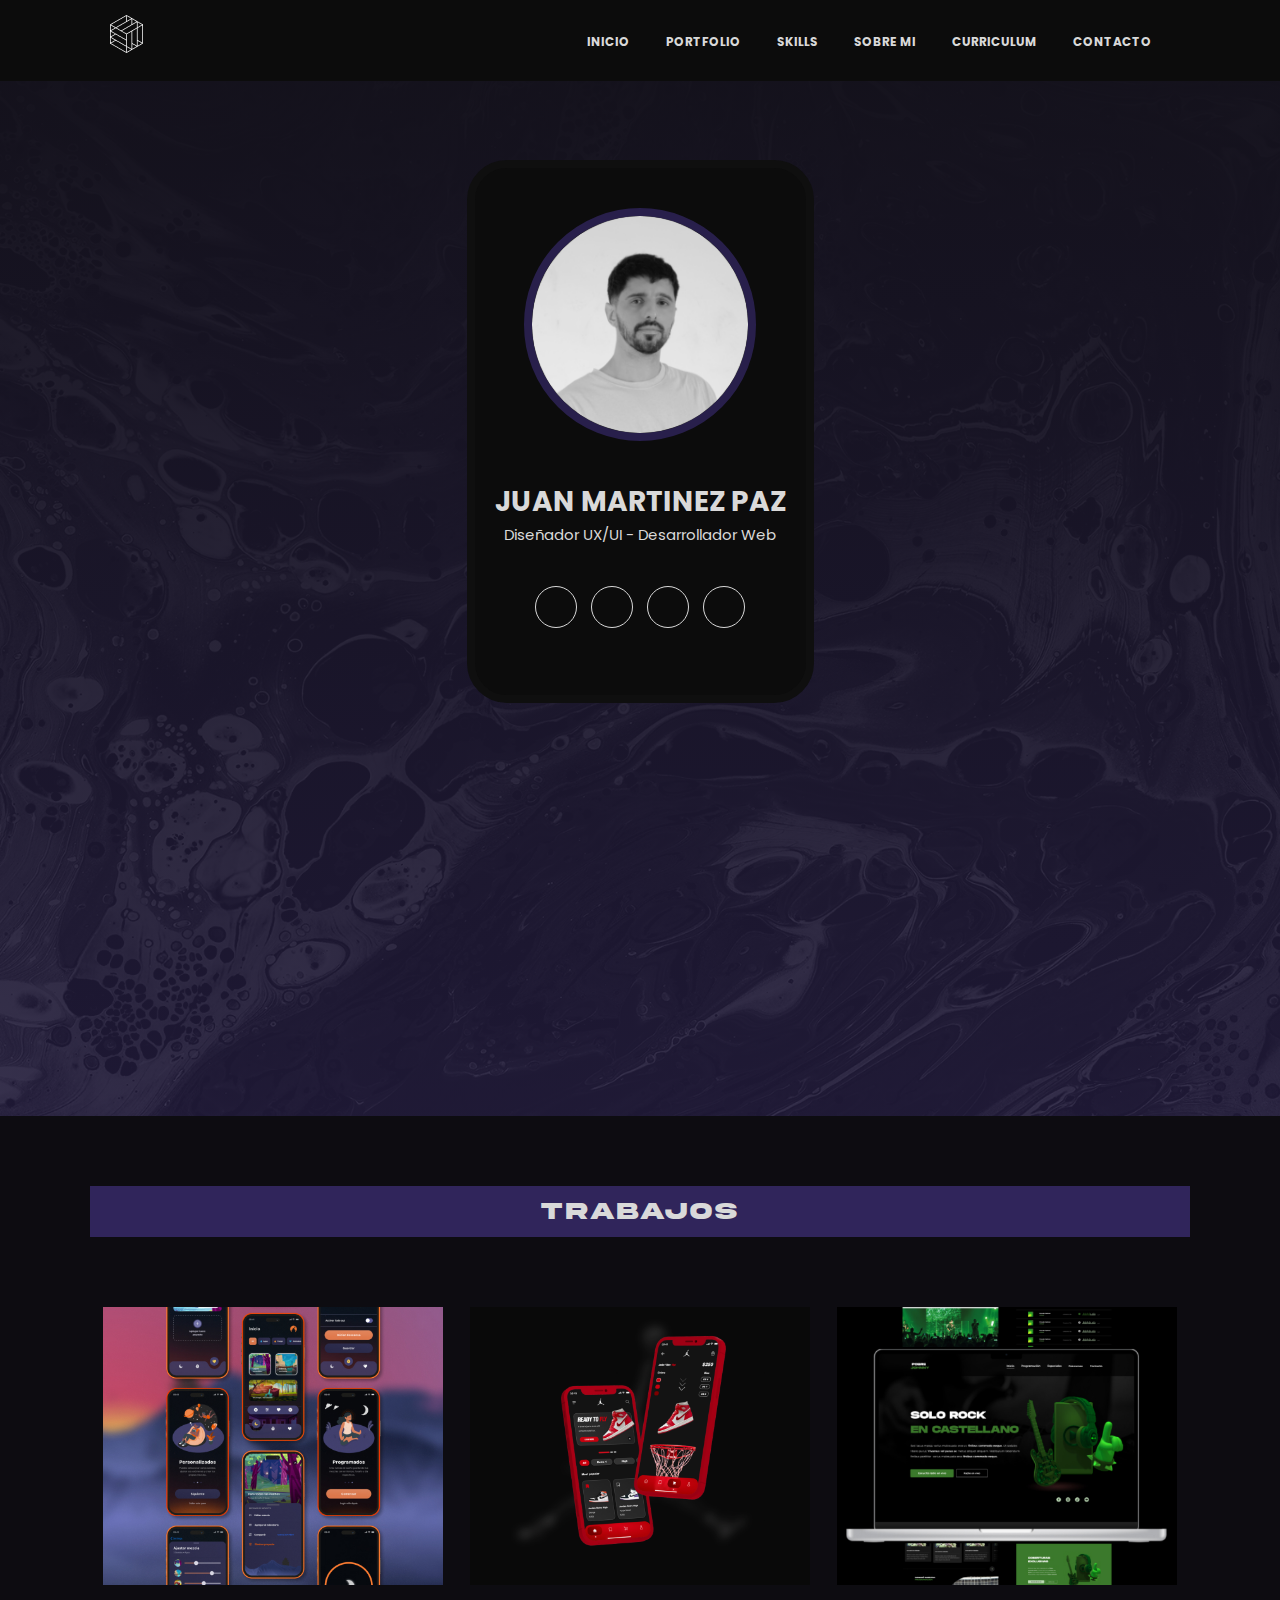
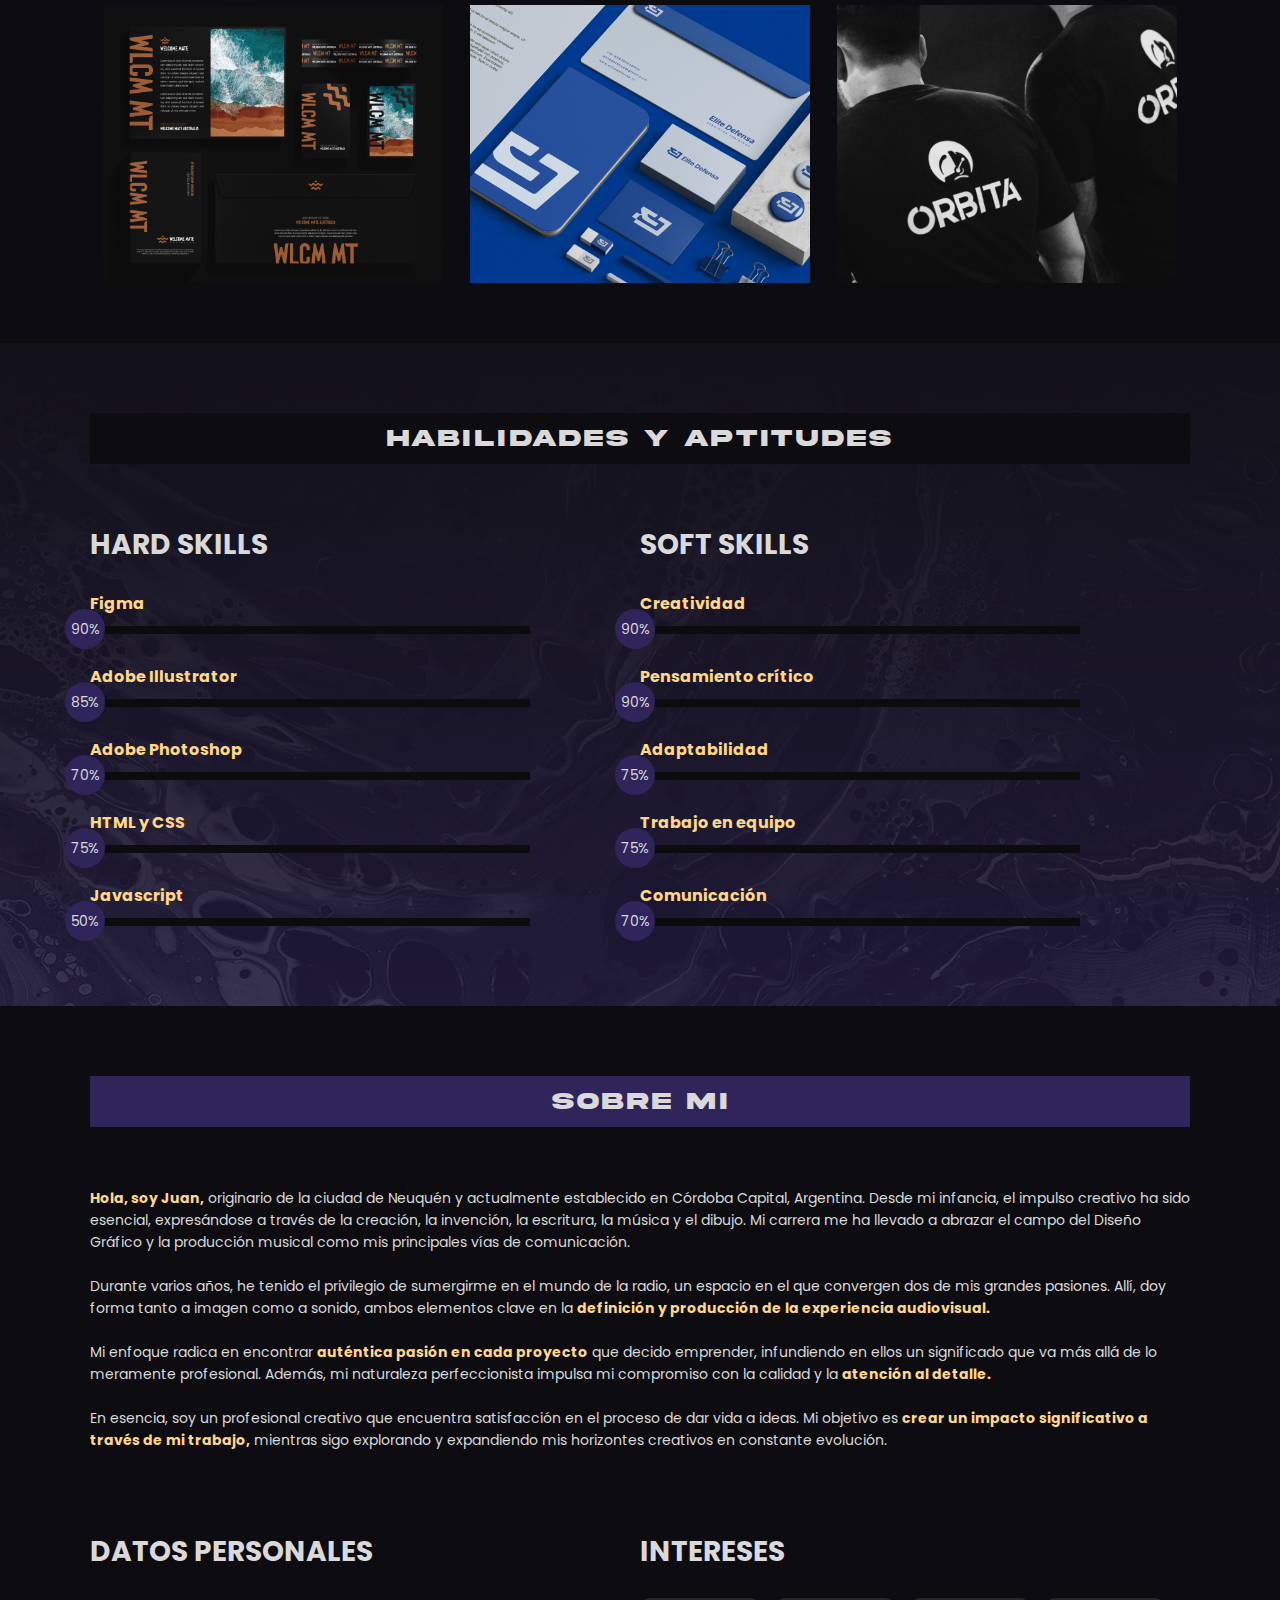
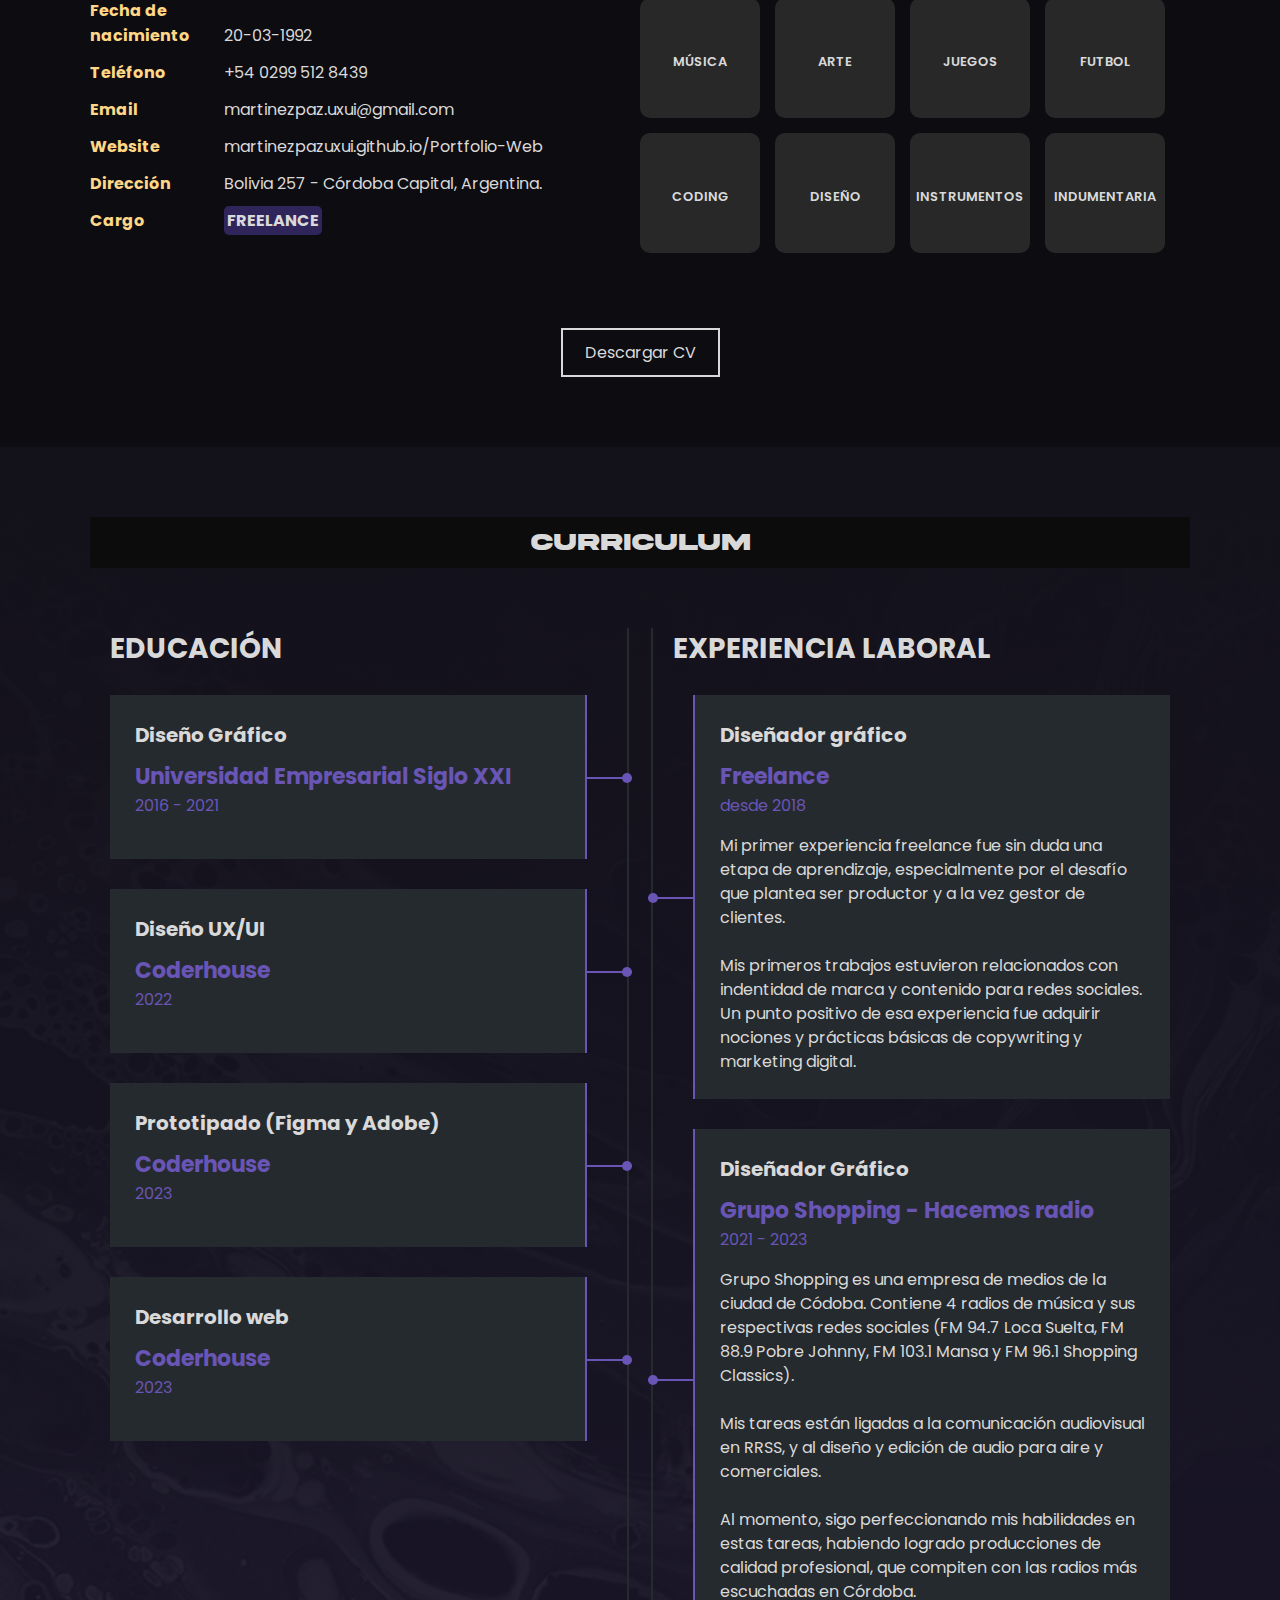
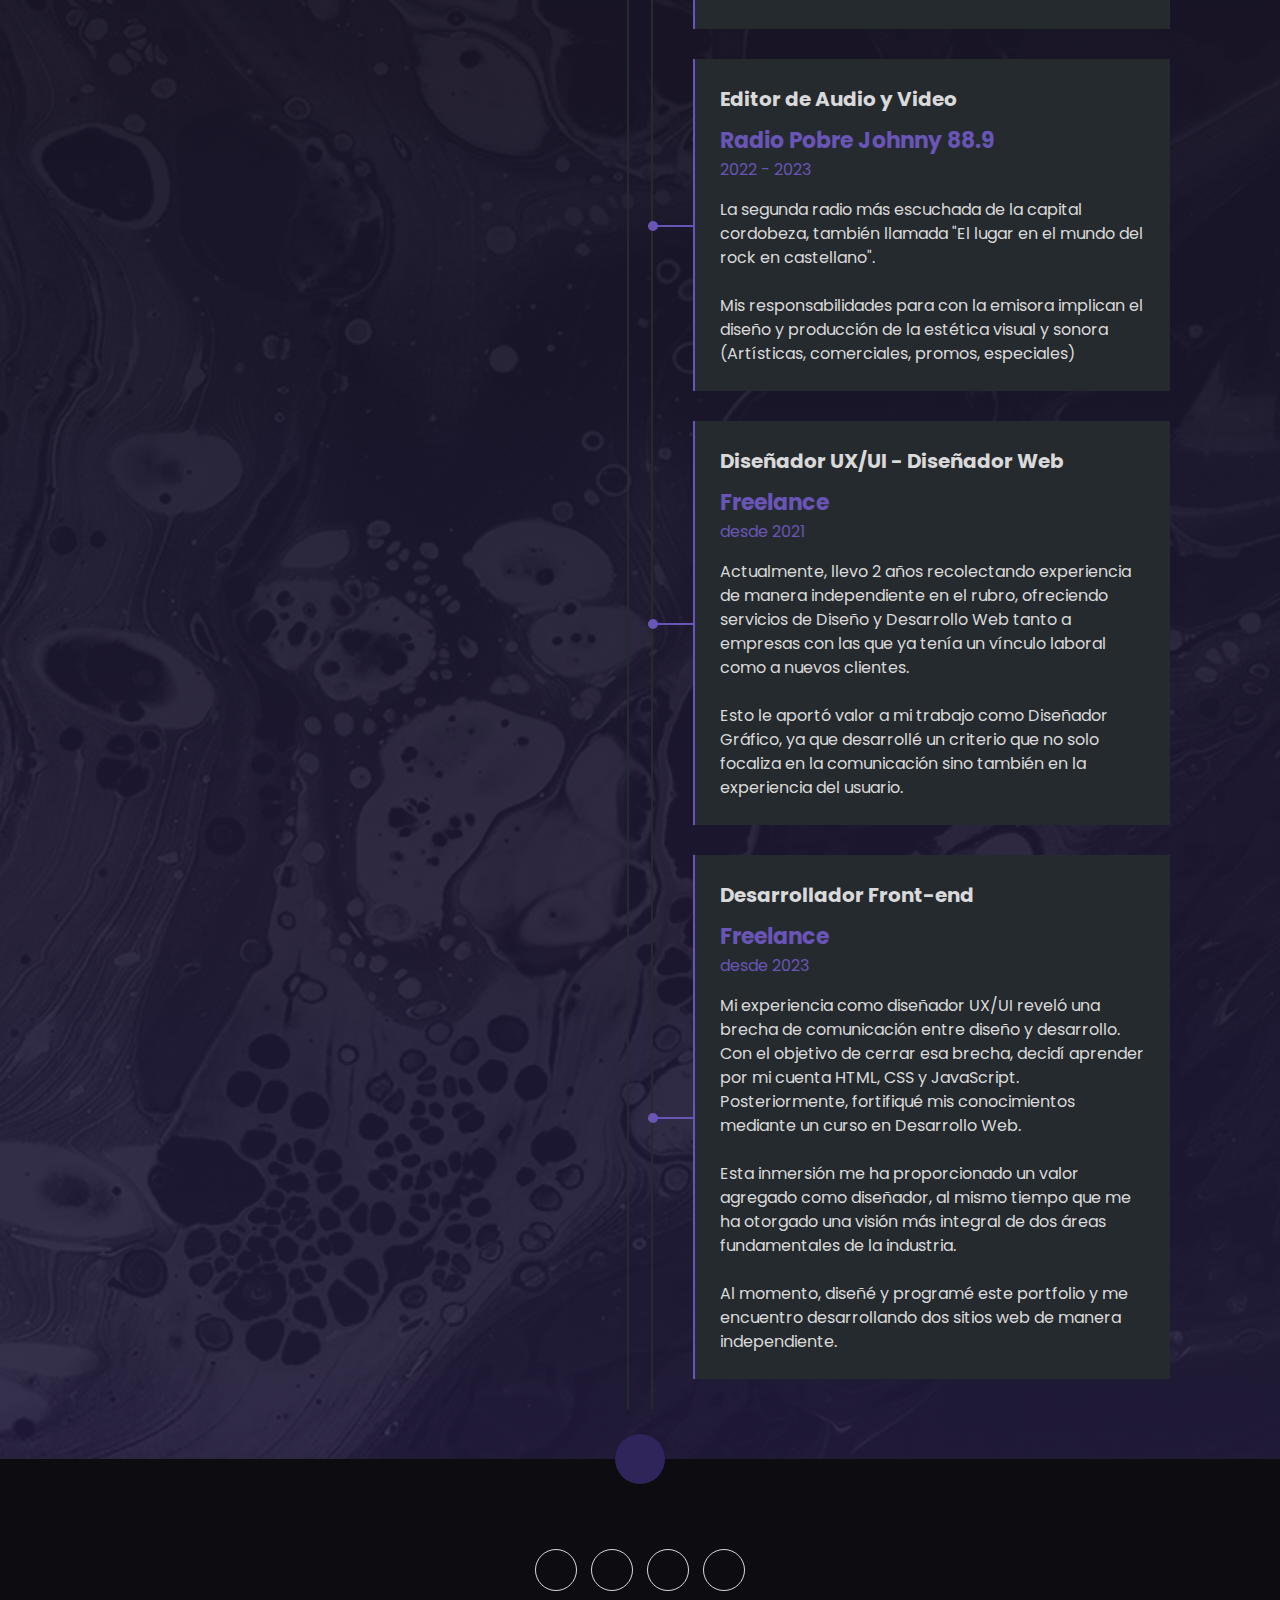
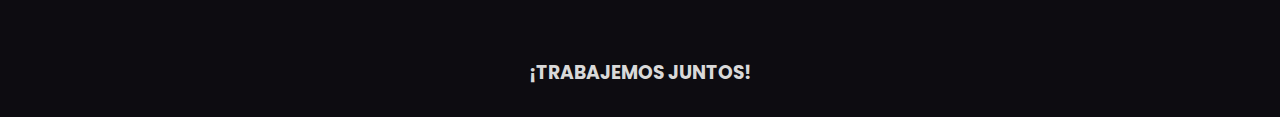
<file: index.html>
<!DOCTYPE html>
<html lang="es">

<head>
    <meta charset="UTF-8">
    <meta http-equiv="X-UA-Compatible" content="IE_edge">
    <meta name="viewport" content="width=device-width, initial-scale=1.0">
    <link rel="stylesheet" href="https://cdnjs.cloudflare.com/ajax/libs/font-awesome/6.4.2/css/all.min.css"
        integrity="sha512-z3gLpd7yknf1YoNbCzqRKc4qyor8gaKU1qmn+CShxbuBusANI9QpRohGBreCFkKxLhei6S9CQXFEbbKuqLg0DA=="
        crossorigin="anonymous" referrerpolicy="no-referrer" />
    <title>Portfolio-personal</title>
    <link rel="stylesheet" href="estilo.css">
</head>

<body>
    <!-- MENÚ ENCABEZADO -->
    <div class="contenedor-header">
        <header>
            <div class="logo">
                <a href="#"><img src="img/09_About-me/Vector.png" alt="Logo"></a>
            </div>
            <nav id="nav">
                <ul>
                    <li><a href="#inicio" onclick="seleccionar()">INICIO</a></li>
                    <li><a href="#portfolio" onclick="seleccionar()">PORTFOLIO</a></li>
                    <li><a href="#skills" onclick="seleccionar()">SKILLS</a></li>
                    <li><a href="#sobremi" onclick="seleccionar()">SOBRE MI</a></li>
                    <li><a href="#curriculum" onclick="seleccionar()">CURRICULUM</a></li>
                    <li><a href="#contacto" onclick="seleccionar()">CONTACTO</a></li>
                </ul>
            </nav>
            <div class="nav-responsive" onclick="mostrarOcultarMenu()">
                <i class="fa-solid fa-bars"></i>
            </div>
        </header>
    </div>

    <!-- SECCIÓN INICIO -->
    <section id="inicio" class="inicio">
        <div class="contenido-banner">
            <div class="contenedor-img">
                <img src="img/09_About-me/hero.png" alt="Profile-picture">
            </div>
            <h1>JUAN MARTINEZ PAZ</h1>
            <h2>Diseñador UX/UI - Desarrollador Web</h2>
            <div class="redes">
                <a
                    href="https://www.linkedin.com/public-profile/settings?trk=d_flagship3_profile_self_view_public_profile"><i
                        class="fa-brands fa-linkedin-in"></i></a>
                <a href="https://www.behance.net/juanmmartinez2"><i class="fa-brands fa-behance"></i></a>
                <a href="https://github.com/martinezpazuxui"><i class="fa-brands fa-github"></i></a>
                <a href="https://wa.me/54299155128439"><i class="fa-brands fa-whatsapp"></i></a>
            </div>
        </div>
    </section>

    <!-- SECCIÓN PORTFOLIO -->
    <section id="portfolio" class="portfolio">
        <div class="contenido-seccion">
            <h2>TRABAJOS</h2>
            <div class="galeria">
                <div class="proyecto"
                    onclick="irA('https://www.behance.net/gallery/173098505/SLEEP-TEMPLE-UXUI-Design-Proyect')">
                    <img src="img/01_Sleep-temple/sleep-temple-work-image.jpg" alt="">
                    <div class="overlay">
                        <h3>SLEEP TEMPLE</h3>
                        <p>UX/UI Case study</p>
                    </div>
                </div>
                <div class="proyecto" onclick="irA('https://www.behance.net/gallery/175280451/Air-Jordan-UXUI-DESIGN')">
                    <img src="img/03_Ready-to-fly/img-rtf.png" alt="">
                    <div class="overlay">
                        <h3>READY TO FLY</h3>
                        <p>UX/UI Concept</p>
                    </div>
                </div>
                <div class="proyecto" onclick="irA('https://martinezpazuxui.github.io/PF-Martinez-Paz/')">
                    <img src="img/02_Pobre-johnny/img-pj.png" alt="">
                    <div class="overlay">
                        <h3>POBRE JOHNNY - 88.9</h3>
                        <p>Web Design Case study</p>
                    </div>
                </div>
                <div class="proyecto"
                    onclick="irA('https://www.behance.net/gallery/173778437/Welcome-Mate-Australia-Brand-Identity')">
                    <img src="img/06_Welcome-mate/img-wlcm.png" alt="">
                    <div class="overlay">
                        <h3>WELCOME MATE</h3>
                        <p>Brand Design</p>
                    </div>
                </div>
                <div class="proyecto" onclick="irA('https://www.behance.net/gallery/166919647/Branding-Proyect-Estudio-Juridico')">
                    <img src="img/07_Elite-defensa/img-elite.png" alt="">
                    <div class="overlay">
                        <h3>ELITE DEFENSA</h3>
                        <p>Brand Design</p>
                    </div>
                </div>
                <div class="proyecto" onclick="irA('https://enlace1.com')">
                    <img src="img/04_Orbita/img-orbita.png" alt="">
                    <div class="overlay">
                        <h3>ÓRBITA</h3>
                        <p>Brand Design</p>
                    </div>
                </div>
            </div>
        </div>
    </section>

    <!-- CLICKS -->
    <script>
        function irA(enlace) {
            window.open(enlace, '_blank')
        }
    </script>

    <!-- SECCION SKILLS -->
    <section class="skills" id="skills">
        <div class="contenido-seccion">
            <h2>HABILIDADES Y APTITUDES</h2>
            <div class="fila">
                <!-- Hard Skills -->
                <div class="col">
                    <h3>HARD SKILLS</h3>
                    <div class="skill">
                        <span>Figma</span>
                        <div class="barra-skill">
                            <div class="progreso figma">
                                <span>90%</span>
                            </div>
                        </div>
                    </div>
                    <div class="skill">
                        <span>Adobe Illustrator</span>
                        <div class="barra-skill">
                            <div class="progreso illustrator">
                                <span>85%</span>
                            </div>
                        </div>
                    </div>
                    <div class="skill">
                        <span>Adobe Photoshop</span>
                        <div class="barra-skill">
                            <div class="progreso photoshop">
                                <span>70%</span>
                            </div>
                        </div>
                    </div>
                    <div class="skill">
                        <span>HTML y CSS</span>
                        <div class="barra-skill">
                            <div class="progreso htmlcss">
                                <span>75%</span>
                            </div>
                        </div>
                    </div>
                    <div class="skill">
                        <span>Javascript</span>
                        <div class="barra-skill">
                            <div class="progreso javascript">
                                <span>50%</span>
                            </div>
                        </div>
                    </div>
                </div>
                <!-- SOFT Skills -->
                <div class="col">
                    <h3>SOFT SKILLS</h3>
                    <div class="skill">
                        <span>Creatividad</span>
                        <div class="barra-skill">
                            <div class="progreso creatividad">
                                <span>90%</span>
                            </div>
                        </div>
                    </div>
                    <div class="skill">
                        <span>Pensamiento crítico</span>
                        <div class="barra-skill">
                            <div class="progreso pensamiento-critico">
                                <span>90%</span>
                            </div>
                        </div>
                    </div>
                    <div class="skill">
                        <span>Adaptabilidad</span>
                        <div class="barra-skill">
                            <div class="progreso adaptabilidad">
                                <span>75%</span>
                            </div>
                        </div>
                    </div>
                    <div class="skill">
                        <span>Trabajo en equipo</span>
                        <div class="barra-skill">
                            <div class="progreso trabajo-equipo">
                                <span>75%</span>
                            </div>
                        </div>
                    </div>
                    <div class="skill">
                        <span>Comunicación</span>
                        <div class="barra-skill">
                            <div class="progreso comunicacion">
                                <span>70%</span>
                            </div>
                        </div>
                    </div>
                </div>
            </div>
        </div>
    </section>

    <!-- SECCIÓN SOBRE MI -->
    <section id="sobremi" class="sobremi">
        <div class="contenido-seccion">
            <h2>SOBRE MI</h2>
            <p><span>Hola, soy Juan,</span> originario de la ciudad de Neuquén y actualmente establecido en Córdoba
                Capital,
                Argentina. Desde mi infancia, el impulso creativo ha sido esencial, expresándose a
                través de la creación, la invención, la escritura, la música y el dibujo. Mi carrera me ha
                llevado a abrazar el campo del Diseño Gráfico y la producción musical como mis principales vías de
                comunicación.<br><br>Durante varios años, he tenido el privilegio de sumergirme en el mundo de la radio,
                un
                espacio en el que convergen dos de mis grandes pasiones. Allí, doy forma tanto a imagen como a
                sonido, ambos elementos clave en la <span>definición y producción de la experiencia
                    audiovisual.</span><br><br>Mi
                enfoque radica en encontrar <span>auténtica pasión en cada proyecto</span> que decido emprender,
                infundiendo en ellos
                un significado que va más allá de lo meramente profesional. Además, mi naturaleza perfeccionista impulsa
                mi compromiso con la calidad y la <span>atención al detalle.</span><br><br>En esencia, soy un
                profesional creativo
                que encuentra satisfacción en el proceso de dar vida a ideas. Mi objetivo es <span>crear un impacto
                    significativo a
                    través de mi trabajo,</span> mientras sigo explorando y expandiendo mis horizontes creativos en
                constante
                evolución. </p>

            <div class="fila">
                <!-- datos personales -->
                <div class="col">
                    <h3 class="none">DATOS PERSONALES</h3>
                    <ul>
                        <li>
                            <strong>Fecha de nacimiento</strong>
                            20-03-1992
                        </li>
                        <li>
                            <strong>Teléfono</strong>
                            +54 0299 512 8439
                        </li>
                        <li>
                            <strong>Email</strong>
                            martinezpaz.uxui@gmail.com
                        </li>
                        <li>
                            <strong>Website</strong>
                            martinezpazuxui.github.io/Portfolio-Web
                        </li>
                        <li>
                            <strong>Dirección</strong>
                            Bolivia 257 - Córdoba Capital, Argentina.
                        </li>
                        <li>
                            <strong>Cargo</strong>
                            <span>FREELANCE</span>
                        </li>
                    </ul>
                </div>

                <!-- intereses -->
                <div class="col">
                    <h3>INTERESES</h3>
                    <div class="contenedor-intereses">
                        <div class="interes">
                            <i class="fa-solid fa-headphones"></i>
                            <span>MÚSICA</span>
                        </div>
                        <div class="interes">
                            <i class="fa-solid fa-palette"></i>
                            <span>ARTE</span>
                        </div>
                        <div class="interes">
                            <i class="fa-solid fa-gamepad"></i>
                            <span>JUEGOS</span>
                        </div>
                        <div class="interes">
                            <i class="fa-solid fa-futbol"></i>
                            <span>FUTBOL</span>
                        </div>
                        <div class="interes">
                            <i class="fa-solid fa-code-fork"></i>
                            <span>CODING</span>
                        </div>
                        <div class="interes">
                            <i class="fa-solid fa-pen"></i>
                            <span>DISEÑO</span>
                        </div>
                        <div class="interes">
                            <i class="fa-solid fa-guitar"></i>
                            <span>INSTRUMENTOS</span>
                        </div>
                        <div class="interes">
                            <i class="fa-solid fa-vest-patches"></i>
                            <span>INDUMENTARIA</span>
                        </div>
                    </div>
                </div>
            </div>
            <button>
                Descargar CV <i class="fa-solid fa-download"></i>
                <span class="overlay"></span>
            </button>
        </div>
    </section>

    <!-- SECCIÓN CURRICULUM -->
    <section id="curriculum" class="curriculum">
        <div class="contenido-seccion">
            <h2>CURRICULUM</h2>
            <div class="fila">
                <div class="col izquierda">
                    <h3>EDUCACIÓN</h3>
                    <div class="item izq">
                        <h4>Diseño Gráfico</h4>
                        <span class="casa">Universidad Empresarial Siglo XXI</span>
                        <span class="flecha">2016 - 2021</span>
                        <p>
                        </p>
                        <div class="conectori">
                            <div class="circuloi"></div>
                        </div>
                    </div>
                    <div class="item izq">
                        <h4>Diseño UX/UI</h4>
                        <span class="casa">Coderhouse</span>
                        <span class="flecha">2022</span>
                        <p>
                        </p>
                        <div class="conectori">
                            <div class="circuloi"></div>
                        </div>
                    </div>
                    <div class="item izq">
                        <h4>Prototipado (Figma y Adobe)</h4>
                        <span class="casa">Coderhouse</span>
                        <span class="flecha">2023</span>
                        <p>
                        </p>
                        <div class="conectori">
                            <div class="circuloi"></div>
                        </div>
                    </div>
                    <div class="item izq">
                        <h4>Desarrollo web</h4>
                        <span class="casa">Coderhouse</span>
                        <span class="flecha">2023</span>
                        <p>
                        </p>
                        <div class="conectori">
                            <div class="circuloi"></div>
                        </div>
                    </div>
                </div>

                <div class="col derecha">
                    <h3>EXPERIENCIA LABORAL</h3>
                    <div class="item der">
                        <h4>Diseñador gráfico</h4>
                        <span class="casa">Freelance</span>
                        <span class="flecha">desde 2018</span>
                        <p>Mi primer experiencia freelance fue sin duda una etapa de aprendizaje, especialmente por el
                            desafío que plantea ser productor y a la vez gestor de clientes.<br><br> Mis primeros
                            trabajos estuvieron relacionados con indentidad de marca y contenido para redes sociales. Un
                            punto positivo de esa experiencia fue adquirir nociones y prácticas básicas de copywriting y
                            marketing digital.
                        </p>
                        <div class="conectord">
                            <div class="circulod"></div>
                        </div>
                    </div>
                    <div class="item der">
                        <h4>Diseñador Gráfico</h4>
                        <span class="casa">Grupo Shopping - Hacemos radio</span>
                        <span class="flecha">2021 - 2023</span>
                        <p>Grupo Shopping es una empresa de medios de la ciudad de Códoba. Contiene 4 radios de
                            música y sus respectivas redes sociales (FM 94.7 Loca Suelta, FM 88.9 Pobre Johnny, FM 103.1
                            Mansa y FM 96.1 Shopping Classics).<br><br>Mis tareas están ligadas a la comunicación
                            audiovisual en RRSS, y al diseño y edición de audio para aire y comerciales.<br><br>Al
                            momento, sigo perfeccionando
                            mis habilidades en estas tareas, habiendo logrado producciones de calidad profesional, que
                            compiten con las radios más escuchadas en Córdoba.
                        </p>
                        <div class="conectord">
                            <div class="circulod"></div>
                        </div>
                    </div>
                    <div class="item der">
                        <h4>Editor de Audio y Video</h4>
                        <span class="casa">Radio Pobre Johnny 88.9</span>
                        <span class="flecha">2022 - 2023</span>
                        <p>La segunda radio más escuchada de la capital cordobeza, también llamada "El lugar en el
                            mundo del rock en castellano".<br><br> Mis responsabilidades para con la emisora implican el
                            diseño y producción de la estética visual y sonora (Artísticas, comerciales, promos,
                            especiales)
                        </p>
                        <div class="conectord">
                            <div class="circulod"></div>
                        </div>
                    </div>
                    <div class="item der">
                        <h4>Diseñador UX/UI - Diseñador Web</h4>
                        <span class="casa">Freelance</span>
                        <span class="flecha">desde 2021</span>
                        <p>Actualmente, llevo 2 años recolectando experiencia de manera independiente en el rubro,
                            ofreciendo servicios de Diseño y Desarrollo Web tanto a empresas con las que ya tenía un
                            vínculo laboral como a nuevos clientes.<br><br> Esto le aportó valor a mi trabajo como
                            Diseñador Gráfico, ya que desarrollé un criterio que no solo focaliza en la comunicación
                            sino también en la experiencia del usuario.
                        </p>
                        <div class="conectord">
                            <div class="circulod"></div>
                        </div>
                    </div>
                    <div class="item der">
                        <h4>Desarrollador Front-end</h4>
                        <span class="casa">Freelance</span>
                        <span class="flecha">desde 2023</span>
                        <p>Mi experiencia como diseñador UX/UI reveló una brecha de comunicación entre diseño y
                            desarrollo. Con el objetivo de cerrar esa brecha, decidí aprender por mi cuenta HTML, CSS y
                            JavaScript. Posteriormente, fortifiqué mis conocimientos mediante un curso en Desarrollo
                            Web.<br><br>Esta inmersión me ha proporcionado un valor agregado como diseñador, al mismo
                            tiempo
                            que me ha otorgado una visión más integral de dos áreas fundamentales de la
                            industria.<br><br>Al momento, diseñé y programé este portfolio y me encuentro desarrollando
                            dos sitios web de manera
                            independiente.
                        </p>
                        <div class="conectord">
                            <div class="circulod"></div>
                        </div>
                    </div>
                </div>
            </div>
        </div>
    </section>

    <!-- FOOTER -->
    <footer>
        <a href="#inicio" class="arriba">
            <i class="fa-solid fa-angles-up"></i>
        </a>
        <div class="redes">
            <a href="https://www.linkedin.com/public-profile/settings?trk=d_flagship3_profile_self_view_public_profile"><i
                    class="fa-brands fa-linkedin-in"></i></a>
            <a href="https://www.behance.net/juanmmartinez2"><i class="fa-brands fa-behance"></i></a>
            <a href="https://github.com/martinezpazuxui"><i class="fa-brands fa-github"></i></a>
            <a href="https://wa.me/54299155128439"><i class="fa-brands fa-whatsapp"></i></a>
        </div>


        <div class="col">
            <h3>¡TRABAJEMOS JUNTOS!</h3>
        </div>
    </footer>

    <script src="script.js"></script>
</body>

</html>
</file>
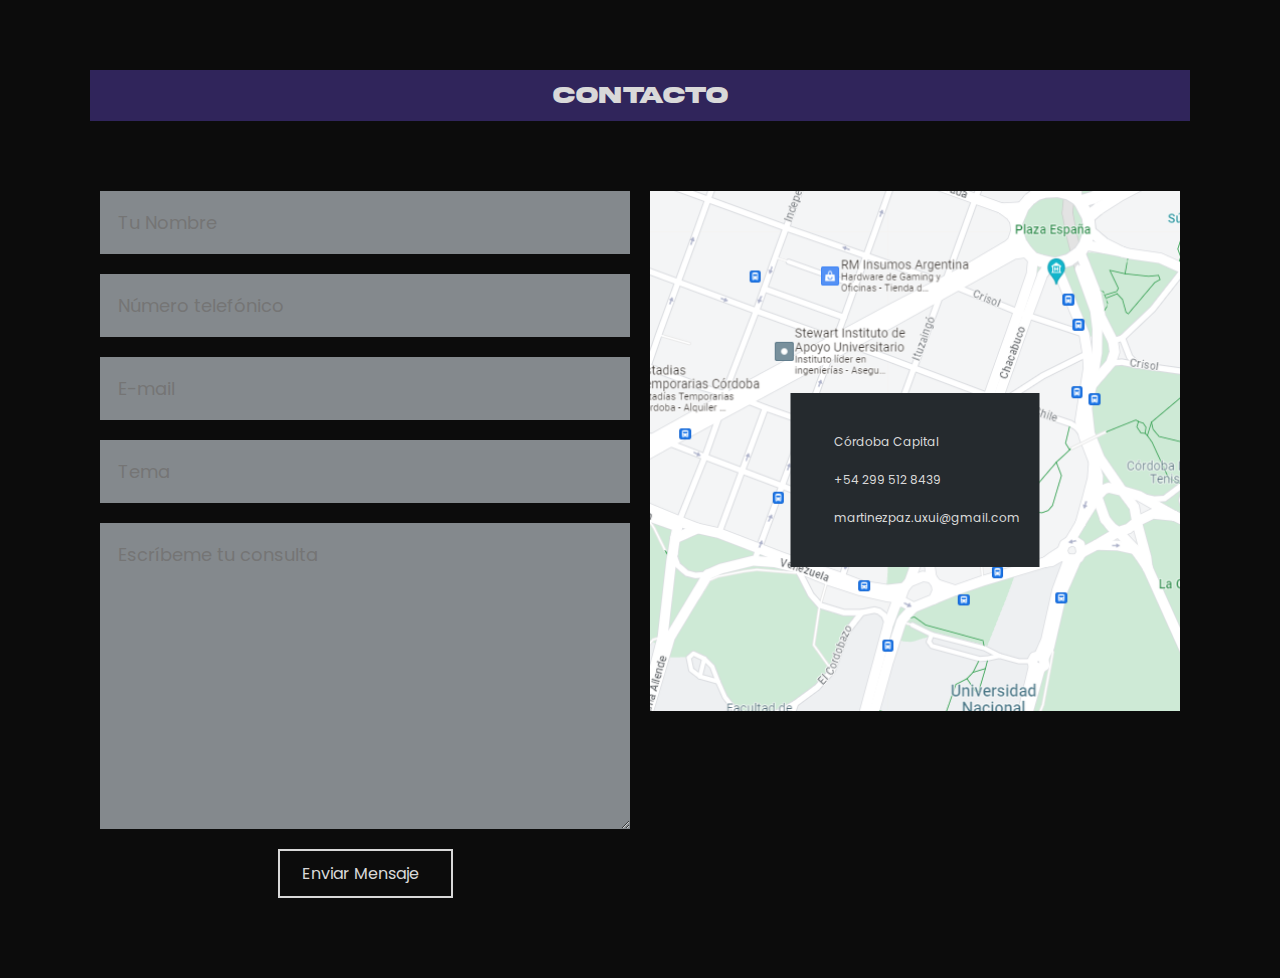
<file: extras.html>
<!DOCTYPE html>
<html lang="es">

<head>
    <meta charset="UTF-8">
    <meta http-equiv="X-UA-Compatible" content="IE_edge">
    <meta name="viewport" content="width=device-width, initial-scale=1.0">
    <link rel="stylesheet" href="https://cdnjs.cloudflare.com/ajax/libs/font-awesome/6.4.2/css/all.min.css"
        integrity="sha512-z3gLpd7yknf1YoNbCzqRKc4qyor8gaKU1qmn+CShxbuBusANI9QpRohGBreCFkKxLhei6S9CQXFEbbKuqLg0DA=="
        crossorigin="anonymous" referrerpolicy="no-referrer" />
    <title>Portfolio-personal</title>
    <link rel="stylesheet" href="estilo.css">
</head>

<body>
    <!-- SECCIÓN CONTACTO -->
    <section id="contacto" class="contacto">
        <div class="contenido-seccion">
            <h2>CONTACTO</h2>
            <div class="fila">
                <!-- Formulario -->
                <div class="col">
                    <input type="text" placeholder="Tu Nombre">
                    <input type="text" placeholder="Número telefónico">
                    <input type="text" placeholder="E-mail">
                    <input type="text" placeholder="Tema">
                    <textarea name="" id="" cols="30" rows="10" placeholder="Escríbeme tu consulta"></textarea>
                    <button>
                        Enviar Mensaje<i class="fa-solid fa-paper-plane"></i>
                        <span class="overlay"></span>
                    </button>
                </div>
                <!-- Mapa -->
                <div class="col">
                    <img src="img/09_About-me/ubicacion.png" alt="">
                    <div class="info">
                        <ul>
                            <li>
                                <i class="fa-solid fa-location-dot"></i>
                                Córdoba Capital
                            </li>
                            <li>
                                <i class="fa-solid fa-mobile-screen-button"></i>
                                +54 299 512 8439
                            </li>
                            <li>
                                <i class="fa-solid fa-envelope"></i>
                                martinezpaz.uxui@gmail.com
                            </li>
                        </ul>
                    </div>
                </div>
            </div>
        </div>
    </section>
</body>
</file>
<file: estilo.css>
@import url('https://fonts.googleapis.com/css2?family=Bakbak+One&family=Poppins:wght@100;200;300;400;600;800&display=swap');

/* T I P O G R A F Í A S */
@font-face {
    font-family: "Akira";
    src: url("fonts/Akira\ Expanded\ Demo.otf") format("truetype");
    font-weight: normal;
    font-style: normal;
}

/* C O L O R E S */
:root {
    --primary: #6955B6;
    --primary__dark: #0d0c11;
    --secondary: #30255b;
    --secondary__dark: #281f4b;
    --complementary: #ffd786;
    --complementary_light: #ffe5b0;
    --black__1: #0C0C0C;
    --white__1: #D9D9D9;
    --grey__1: #282828;
}

* {
    box-sizing: border-box;
    font-family: 'Poppins';
    margin: 0;
    padding: 0;

}

html {
    /* Me permite deslizarme cuando hago click en los links del menu */
    scroll-behavior: smooth;
}

/* M E N U */
.contenedor-header {
    background: var(--black__1);
    position: fixed;
    width: 100%;
    top: 0;
    left: 0;
    z-index: 99;
}

.contenedor-header header {
    max-width: 1100px;
    margin: auto;
    display: flex;
    justify-content: space-between;
    align-items: center;
    padding: 15px 20px;

}

.contenedor-header header .logo a {
    font-family: 'Bakbak One';
    font-size: 36px;
    color: var(--primary);
    text-decoration: none;
}

.contenedor-header header ul {
    display: flex;
    list-style: none;

}

.contenedor-header header nav ul li a {
    text-align: none;
    color: var(--white__1);
    margin: 0 15px;
    padding: 3px;
    transition: .5s;
    text-decoration: none;
    font-size: 12px;
    font-weight: bold;
}

.contenedor-header header nav ul li a:hover {
    color: var(--complementary);
}

.nav-responsive {
    background-color: var(--primary);
    color: var(--white__1);
    padding: 5px 10px;
    border-radius: 5px;
    cursor: pointer;
    display: none;
}

/* S E C C I Ó N   I N I C I O */
.inicio {
    background: linear-gradient(to top, rgba(37, 30, 65, 0.8), rgb(19, 17, 26)), url(img/09_About-me/fondo.png);
    background-size: cover;
    height: 124vh;
    color: var(--white__1);
    display: flex;
    align-items: center;
}

.inicio .contenido-banner {
    padding: 40px 20px 20px 20px;
    background-color: var(--black__1);
    max-width: 350px;
    margin: 160px auto auto auto;
    text-align: center;
    border-radius: 40px;
    align-items: center;
    border: 8px solid #0f0f0f;
}

.inicio .contenido-banner img {
    margin-top: 40px;
    border: 8px solid var(--secondary__dark);
    display: block;
    width: 80%;
    margin: auto;
    border-radius: 100%;
}

.inicio .contenido-banner h1 {
    margin-top: 40px;
    font-size: 28px;
    font-family: 'Poppins';
}

.inicio .contenido-banner h2 {
    font-size: 15px;
    font-weight: normal;
}

.inicio .contenido-banner .redes a {
    color: var(--white__1);
    display: inline-block;
    text-decoration: none;
    border: 1px solid var(--white__1);
    border-radius: 100%;
    width: 42px;
    height: 42px;
    line-height: 42px;
    margin: 40px 5px;
    font-size: 20px;
    transition: .3s;
}

.inicio .contenido-banner .redes a:hover {
    background-color: var(--secondary);
}

.inicio .contenido-banner .redes a:active {
    scale: 1.2;
    transition: background-color 0.3s ease, color 0.3s ease;
    background-color: var(--primary);
}

/* S E C C I Ó N  P O R T F O L I O */
.portfolio {
    background-color: var(--primary__dark);
    color: var(--white__1);
    padding: 50px 20px;
}

.portfolio .contenido-seccion {
    max-width: 1100px;
    margin: auto;
}

.portfolio h2 {
    font-size: 24px;
    letter-spacing: 2px;
    font-family: "Akira";
    text-align: center;
    padding: 12px 0 12px 0px;
    background-color: var(--secondary);
    margin: 20px 0px 60px 0px;
}

.portfolio .galeria {
    display: flex;
    flex-wrap: wrap;
    justify-content: space-around;
}

.portfolio .galeria .proyecto {
    position: relative;
    max-width: 340px;
    height: fit-content;
    margin: 10px;
    cursor: pointer;
}

.portfolio .galeria .proyecto img {
    width: 100%;
    display: block;
}

.portfolio .galeria .proyecto .overlay {
    position: absolute;
    top: 0;
    width: 100%;
    height: 100%;
    text-align: center;
    background: linear-gradient(rgba(64, 52, 111, 0.8), rgba(74, 60, 129, 0.5));
    display: flex;
    flex-direction: column;
    justify-content: center;
    transition: 1s;
    font-size: 18px;
    letter-spacing: 3px;
    opacity: 0;
}

.portfolio .galeria .proyecto .overlay h3 {
    margin-bottom: 20px;
    transition: 1s;
}

.portfolio .galeria .proyecto .overlay:hover {
    opacity: 1;
}

.portfolio .galeria .proyecto .overlay:hover h3 {
    margin-bottom: 0px;
}

/* S E C C I O N  S K I L L S*/
.skills {
    background: linear-gradient(to top, rgba(37, 30, 65, 0.8), rgb(19, 17, 26)), url(img/09_About-me/fondo.png);
    color: var(--white__1);
    padding: 50px 20px;
}

.skills .contenido-seccion {
    max-width: 1100px;
    margin: auto;
}

.skills h2 {
    font-size: 24px;
    letter-spacing: 2px;
    font-family: "Akira";
    text-align: center;
    padding: 12px 0 12px 0px;
    background-color: var(--primary__dark);
    margin: 20px 0px 60px 0px;
}

.skills .fila {
    display: flex;
}

.skills .fila .col {
    width: 50%;
    padding: 0;
}

.skills .fila .col h3 {
    font-size: 28px;
    font-family: 'Poppins';
    margin-bottom: 25px;
}

.skills .skill>span {
    font-weight: bold;
    display: block;
    margin-bottom: 10px;
    color: var(--complementary);
}

.skills .skill .barra-skill {
    height: 8px;
    width: 80%;
    background-color: var(--black__1);
    position: relative;
    margin-bottom: 30px;
}

.skills .skill .progreso {
    background-color: var(--primary);
    position: absolute;
    top: 0;
    left: 0;
    height: 8px;
}

.skills .skill .barra-skill span {
    position: absolute;
    height: 40px;
    width: 40px;
    background-color: var(--secondary);
    border-radius: 50px;
    line-height: 40px;
    text-align: center;
    top: -17px;
    right: -15px;
    font-size: 14px;
}

/* H A R D   S K I L L S */
.skills .skill .figma {
    width: 0%;
    animation: 2s figma forwards;
}

@keyframes figma {
    0% {
        width: 0%;
    }

    100% {
        width: 90%;
    }
}

.skills .skill .illustrator {
    width: 0%;
    animation: 2s illustrator forwards;
}

@keyframes illustrator {
    0% {
        width: 0%;
    }

    100% {
        width: 85%;
    }
}

.skills .skill .photoshop {
    width: 0%;
    animation: 2s photoshop forwards;
}

@keyframes photoshop {
    0% {
        width: 0%;
    }

    100% {
        width: 70%;
    }
}

.skills .skill .htmlcss {
    width: 0%;
    animation: 2s htmlcss forwards;
}

@keyframes htmlcss {
    0% {
        width: 0%;
    }

    100% {
        width: 75%;
    }
}

.skills .skill .javascript {
    width: 0%;
    animation: 2s javascript forwards;
}

@keyframes javascript {
    0% {
        width: 0%;
    }

    100% {
        width: 50%;
    }
}

.skills .skill .ableton {
    width: 0%;
    animation: 2s ableton forwards;
}

@keyframes ableton {
    0% {
        width: 0%;
    }

    100% {
        width: 90%;
    }
}

/* S O F T   S K I L L S */
.skills .skill .creatividad {
    width: 0%;
    animation: 2s creatividad forwards;
}

@keyframes creatividad {
    0% {
        width: 0%;
    }

    100% {
        width: 90%;
    }
}

.skills .skill .pensamiento-critico {
    width: 0%;
    animation: 2s pensamiento-critico forwards;
}

@keyframes pensamiento-critico {
    0% {
        width: 0%;
    }

    100% {
        width: 90%;
    }
}

.skills .skill .adaptabilidad {
    width: 0%;
    animation: 2s adaptabilidad forwards;
}

@keyframes adaptabilidad {
    0% {
        width: 0%;
    }

    100% {
        width: 75%;
    }
}

.skills .skill .trabajo-equipo {
    width: 0%;
    animation: 2s trabajo-equipo forwards;
}

@keyframes trabajo-equipo {
    0% {
        width: 0%;
    }

    100% {
        width: 75%;
    }
}

.skills .skill .comunicacion {
    width: 0%;
    animation: 2s comunicacion forwards;
}

@keyframes comunicacion {
    0% {
        width: 0%;
    }

    100% {
        width: 70%;
    }
}

/* S O B R E  M I */
.sobremi {
    background-color: var(--primary__dark);
    color: var(--white__1);
    padding: 50px 20px;
}

.sobremi .contenido-seccion {
    max-width: 1100px;
    margin: auto;
}

.sobremi h2 {
    font-size: 24px;
    letter-spacing: 2px;
    font-family: "Akira";
    text-align: center;
    padding: 12px 0 12px 0px;
    background-color: var(--secondary);
    margin: 20px 0px 60px 0px;
}

.sobremi .contenido-seccion p {
    font-size: 14px;
    line-height: 22px;
    margin-bottom: 80px;
    width: 100%;
}

.sobremi .contenido-seccion p span {
    font-size: 14px;
    color: var(--complementary);
    font-weight: bold;
}

.sobremi .fila {
    display: flex;
}

.sobremi .fila .col {
    width: 50%;
}

.sobremi .fila .col h3 {
    font-size: 28px;
    font-family: 'Poppins';
    margin-bottom: 25px;
}

.sobremi .fila .col ul {
    list-style: none;
}

.sobremi .fila .col ul li {
    margin: 12px 0;
}

.sobremi .fila .col ul li strong {
    display: inline-block;
    color: var(--complementary);
    width: 130px;
}

.sobremi .fila .col ul li span {
    background-color: var(--secondary);
    padding: 3px;
    font-weight: bold;
    border-radius: 5px;
}

.sobremi .fila .col .contenedor-intereses {
    display: flex;
    flex-wrap: wrap;
    margin-bottom: 40px;
}

.sobremi .fila .col .contenedor-intereses .interes {
    width: 120px;
    height: 120px;
    background-color: var(--grey__1);
    border-radius: 10px;
    margin: 0 15px 15px 0;
    display: flex;
    flex-direction: column;
    align-items: center;
    justify-content: center;
    gap: 8px;
    transition: .3s;
}

.sobremi .fila .col .contenedor-intereses .interes span {
    font-family: 'Poppins';
    font-size: small;
    font-weight: 600;
}

.sobremi .fila .col .contenedor-intereses .intereses:hover {
    background-color: var(--primary);
}

.sobremi .fila .col .contenedor-intereses .intereses i {
    margin-bottom: 10px;
}

div .col .contenedor-intereses .fa-solid,
.fas {
    font-size: 28px;
}

.sobremi button {
    cursor: pointer;
    background-color: transparent;
    border: 2px solid var(--white__1);
    display: block;
    margin: 20px auto;
    padding: 10px 22px;
    font-size: 16px;
    color: var(--white__1);
    position: relative;
    z-index: 10;
}

.sobremi button .overlay {
    position: absolute;
    top: 0;
    left: 0;
    width: 0%;
    height: 100%;
    background-color: var(--primary);
    z-index: -1;
    transition: 1s;
}

.sobremi button:hover .overlay {
    width: 100%;

}

/* S E C C I O N  C U R R I C U L U M */
.curriculum {
    background: linear-gradient(to top, rgba(37, 30, 65, 0.8), rgb(19, 17, 26)), url(img/09_About-me/fondo.png);
    background-size: cover;
    color: var(--white__1);
    padding: 50px 20px;
}

.curriculum .contenido-seccion {
    max-width: 1100px;
    margin: auto;
}

.curriculum h2 {
    font-size: 24px;
    font-family: "Akira";
    text-align: center;
    padding: 12px 0 12px 0px;
    background-color: var(--black__1);
    margin: 20px 0px 60px 0px;
}

.curriculum .fila {
    display: flex;
    justify-content: space-between;
}

.curriculum .fila .col {
    width: 49%;
    padding: 0px 20px;
}

.curriculum .fila .col h3 {
    font-size: 28px;
    font-family: 'Poppins';
    margin-bottom: 25px;
}

.curriculum .fila .izquierda {
    border-right: 2px solid #252A2E;
}

.curriculum .fila .derecha {
    border-left: 2px solid #252A2E;
}

.curriculum .fila .item {
    padding: 25px;
    margin-bottom: 30px;
    background-color: #252A2E;
    position: relative;
}

.curriculum .fila .item h4 {
    font-size: 20px;
    margin-bottom: 10px;
}

.curriculum .fila .item .casa {
    color: var(--primary);
    font-size: 22px;
    font-weight: bold;
    display: block;
}

.curriculum .fila .item .flecha {
    display: block;
    color: var(--primary);
    margin-bottom: 16px;
}

.curriculum .fila .item p {
    line-height: 24px;
}

.curriculum .fila .izq {
    border-right: 2px solid var(--primary);
    margin-right: 20px;
}

.curriculum .fila .der {
    border-left: 2px solid var(--primary);
    margin-left: 20px;
}

.curriculum .fila .item .conectori {
    height: 2px;
    background-color: var(--primary);
    width: 47px;
    position: absolute;
    top: 50%;
    right: -47px;
    z-index: 5;
}

.curriculum .fila .item .conectori .circuloi {
    display: block;
    height: 10px;
    width: 10px;
    border-radius: 50%;
    background-color: var(--primary);
    float: right;
    position: relative;
    bottom: 4px;
}

.curriculum .fila .item .conectord {
    height: 2px;
    background-color: var(--primary);
    width: 47px;
    position: absolute;
    top: 50%;
    left: -47px;
    z-index: 5;
}

.curriculum .fila .item .conectord .circulod {
    display: block;
    height: 10px;
    width: 10px;
    border-radius: 50%;
    background-color: var(--primary);
    float: left;
    position: relative;
    bottom: 4px;
}

/* SECCIÓN CONTACTO */
.contacto {
    background-image: url(#);
    background-color: var(--black__1);
    color: var(--white__1);
    padding: 50px 0px;
}

.contacto .contenido-seccion {
    max-width: 1100px;
    margin: auto;
}

.contacto h2 {
    font-size: 24px;
    font-family: "Akira";
    text-align: center;
    padding: 12px 0 12px 0px;
    background-color: var(--secondary);
    margin: 20px 0px 60px 0px;
}

.contacto .fila {
    display: flex;
}

.contacto .col {
    width: 50%;
    padding: 10px;
    position: relative;
}

.contacto .col input,
.contacto .col textarea {
    display: block;
    width: 100%;
    padding: 18px;
    border: none;
    margin-bottom: 20px;
    background-color: #84898d;
    columns: var(--white__1);
    font-size: 18px;
}

.contacto button {
    cursor: pointer;
    background-color: transparent;
    border: 2px solid var(--white__1);
    display: flex;
    justify-content: space-between;
    gap: 10px;
    margin: 20px auto;
    padding: 10px 22px;
    font-size: 16px;
    color: var(--white__1);
    position: relative;
    z-index: 10;
}

.contacto button .overlay {
    position: absolute;
    top: 0;
    left: 0;
    width: 0;
    height: 100%;
    background-color: var(--primary);
    z-index: -1;
    transition: 1s;
}

.contacto button:hover .overlay {
    width: 100%;
}

.contacto .col img {
    width: 100%;
}

.contacto .col .info {
    position: absolute;
    top: 40%;
    background-color: #252A2E;
    padding: 20px;
    max-width: 350px;
    left: 50%;
    transform: translate(-50%, -50%);
}

.contacto .col .info ul {
    list-style: none;
    margin-top: 20px;
}

.contacto .col .info ul li {
    margin-bottom: 20px;
    font-size: 12px;
}

.contacto .col .info ul li i {
    color: var(--primary);
    display: inline-block;
    margin-right: 20px;
}

footer {
    background-color: var(--primary__dark);
    color: var(--white__1);
    padding: 50px 0 30px 0;
    text-align: center;
    position: relative;
    width: 100%;
}

footer .redes {
    margin-bottom: 20px;
}

footer .redes a {
    color: var(--white__1);
    display: inline-block;
    text-decoration: none;
    border: 1px solid var(--white__1);
    border-radius: 100%;
    width: 42px;
    height: 42px;
    line-height: 42px;
    margin: 40px 5px;
    font-size: 20px;
    transition: .3s;
}

footer .arriba {
    display: block;
    width: 50px;
    height: 50px;
    background-color: var(--secondary);
    color: var(--white__1);
    position: absolute;
    left: 50%;
    transform: translateX(-50%);
    top: -25px;
    border-radius: 50%;
    line-height: 50px;
    font-size: 18px;
}

footer .redes a:hover {
    background-color: var(--secondary);
}

/* S E C C I Ó N   R E S P O N S I V E */
@media screen and (max-width:980px) {
    nav {
        display: none;
    }

    .nav-responsive {
        display: block;
    }

    nav.responsive {
        display: block;
        position: absolute;
        right: 0;
        top: 75px;
        background-color: #252A2E;
    }

    nav.responsive ul {
        display: block !important;
    }

    nav.responsive ul li {
        border-bottom: 1px solid var(--white__1);
        padding: 10px 0;
    }
}

@media screen and (max-width:700px) {
    .sobremi .contenido-seccion p {
        text-align: center;
        width: fit-content;
    }

    .sobremi .fila {
        display: block;
    }

    .sobremi .fila .col {
        display: flex;
        justify-content: center;
        flex-direction: column;
        width: 100%;
    }

    .sobremi .fila .col h3 {
        text-align: center;
    }

    .sobremi .fila .col ul {
        display: none;
    }

    .sobremi .fila .col ul li {
        flex-direction: column;
    }

    .sobremi .fila .col .contenedor-intereses {
        justify-content: center;
    }

    .sobremi h2 {
        text-align: center;
    }

    h3.none {
        display: none;
    }

    .skills .fila {
        display: block;
    }

    .skills .fila .col {
        width: 100%;
    }

    .skills .fila .col .barra-skill {
        width: 100%;
    }

    .curriculum .fila {
        display: block;
    }

    .curriculum .fila .col {
        width: 90%;
    }

    .curriculum .fila .derecha {
        margin-left: 20px;
    }

    .portfolio h2 {
        justify-content: center;
        text-align: center;
    }

    .portfolio .galeria {
        display: block;
        width: 100%;
        margin: 20px 0px;
    }

    .portfolio .galeria .proyecto {
        max-width: 100%;
    }

    .portfolio .galeria .proyecto img {
        width: 100%;
    }

    .contacto .fila {
        display: block;
    }

    .contacto .fila .col {
        width: 100%;
    }
}
</file>
